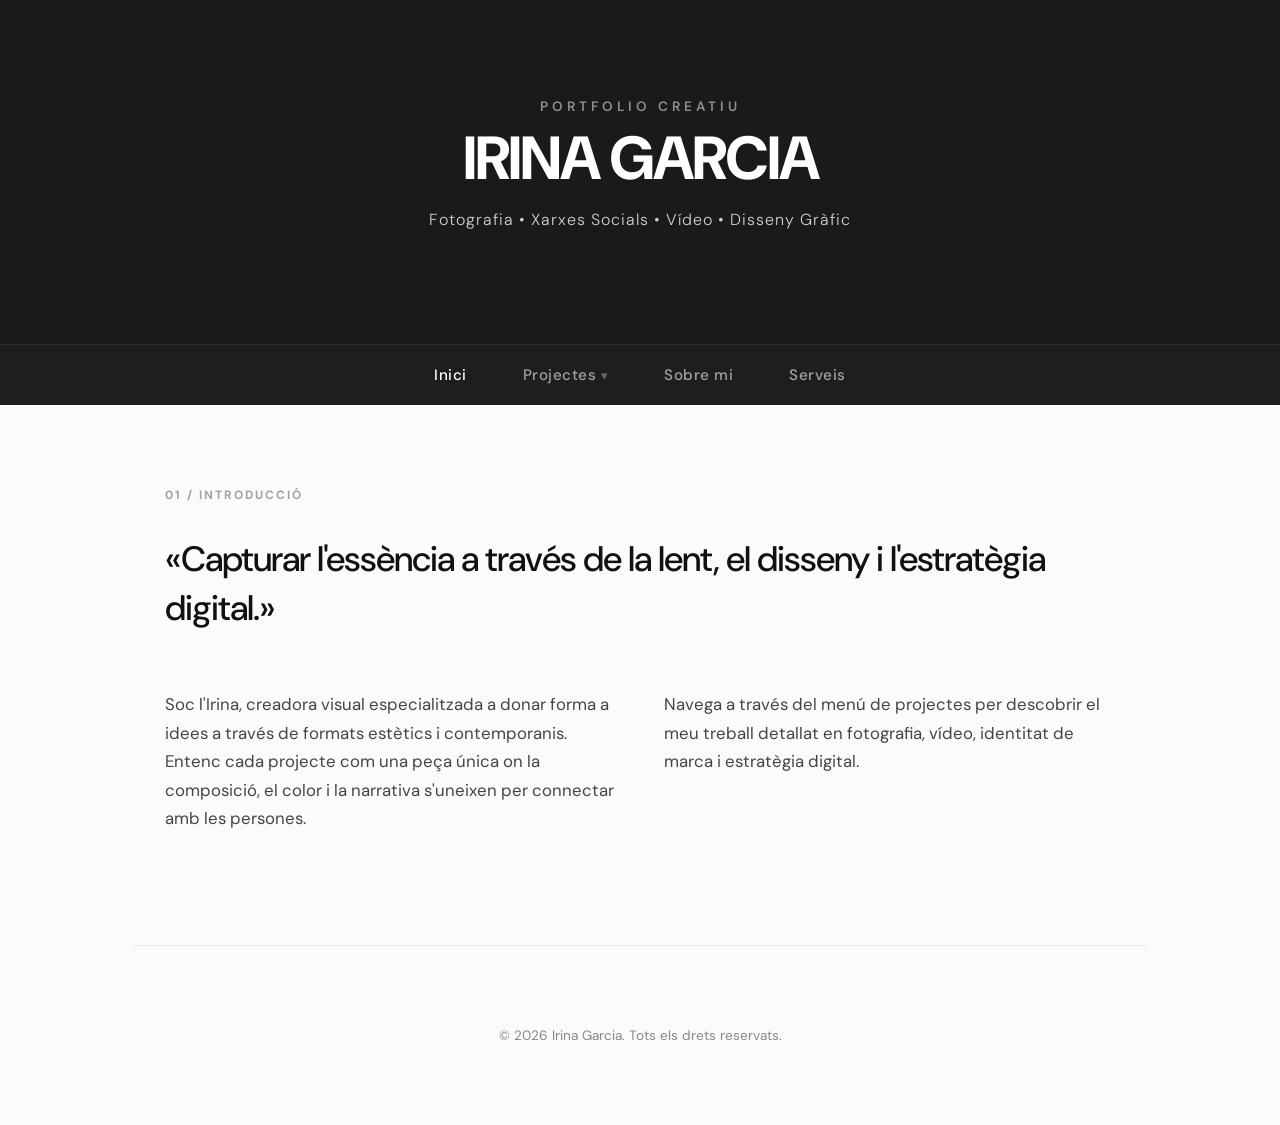
<file: index.html>
<!DOCTYPE html>
<html lang="ca">
<head>
    <meta charset="UTF-8">
    <meta name="viewport" content="width=device-width, initial-scale=1.0">
    <title>Irina | Portfolio Creatiu</title>
    <link rel="preconnect" href="https://fonts.googleapis.com">
    <link rel="preconnect" href="https://fonts.gstatic.com" crossorigin>
    <link href="https://fonts.googleapis.com/css2?family=DM+Sans:ital,opsz,wght@0,9..40,100..1000;1,9..40,100..1000&display=swap" rel="stylesheet">
    <link rel="stylesheet" href="style.css">
</head>
<body>

    <header class="hero-artistico">
        <div class="hero-centro">
            <span class="tagline">PORTFOLIO CREATIU</span>
            <h1>IRINA GARCIA</h1>
            <p class="subtitulo">Fotografia • Xarxes Socials • Vídeo • Disseny Gràfic</p>
        </div>
        <nav class="navbar-artistica">
            <ul class="nav-links">
                <li><a href="index.html" class="active">Inici</a></li>
                <li class="dropdown">
                    <a href="#" class="dropbtn">Projectes <span class="flecha">▾</span></a>
                    <ul class="dropdown-content">
                        <li><a href="fotografia.html">Fotografia</a></li>
                        <li><a href="xarxes-socials.html">Xarxes Socials</a></li>
                        <li><a href="video.html">Vídeo</a></li>
                        <li><a href="disseny-grafic.html">Disseny Gràfic</a></li>
                    </ul>
                </li>
                <li><a href="sobre-mi.html">Sobre mi</a></li>
                <li><a href="serveis.html">Serveis</a></li>
            </ul>
        </nav>
    </header>

    <main class="contenedor-art animacion-entrada">
        <section class="seccion-manifiesto">
            <p class="numero">01 / INTRODUCCIÓ</p>
            <h2 class="frase-impacto">«Capturar l'essència a través de la lent, el disseny i l'estratègia digital.»</h2>
            <div class="texto-columna">
                <p>Soc l'Irina, creadora visual especialitzada a donar forma a idees a través de formats estètics i contemporanis. Entenc cada projecte com una peça única on la composició, el color i la narrativa s'uneixen per connectar amb les persones.</p>
                <p>Navega a través del menú de projectes per descobrir el meu treball detallat en fotografia, vídeo, identitat de marca i estratègia digital.</p>
            </div>
        </section>
    </main>

    <footer class="footer-artistico">
        <p>&copy; 2026 Irina Garcia. Tots els drets reservats.</p>
    </footer>

</body>
</html>
</file>
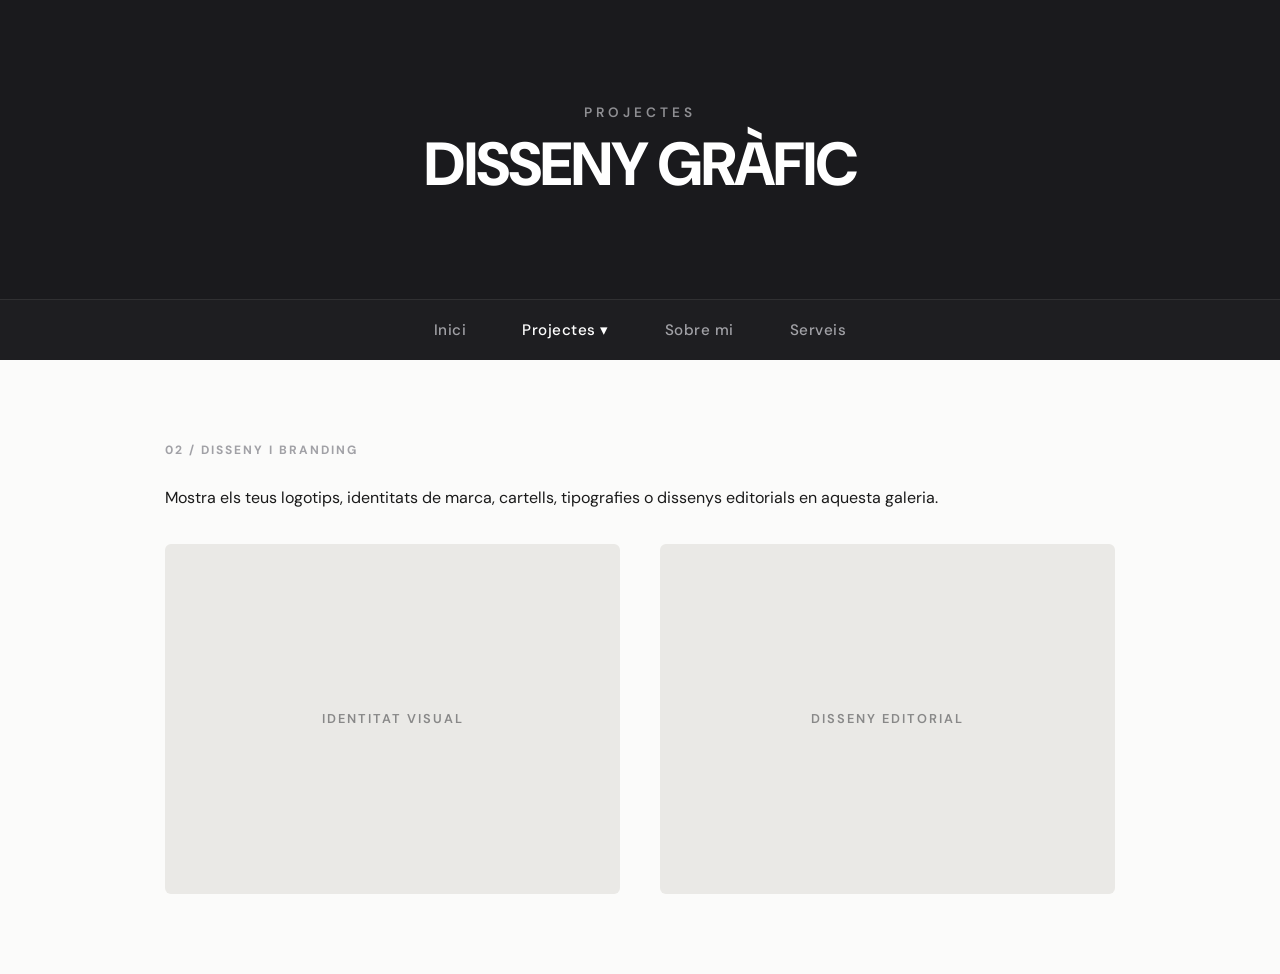
<file: disseny-grafic.html>
<!DOCTYPE html>
<html lang="ca">
<head>
    <meta charset="UTF-8">
    <meta name="viewport" content="width=device-width, initial-scale=1.0">
    <title>Disseny Gràfic | Irina</title>
    <link href="https://fonts.googleapis.com/css2?family=DM+Sans:wght@300;400;500;700&display=swap" rel="stylesheet">
    <link rel="stylesheet" href="style.css">
</head>
<body>
    <header class="hero-artistico subpagina">
        <div class="hero-centro">
            <span class="tagline">PROJECTES</span>
            <h1>DISSENY GRÀFIC</h1>
        </div>
        <nav class="navbar-artistica">
            <ul class="nav-links">
                <li><a href="index.html">Inici</a></li>
                <li class="dropdown">
                    <a href="#" class="dropbtn" style="color: #fff;">Projectes ▾</a>
                    <ul class="dropdown-content">
                        <li><a href="fotografia.html">Fotografia</a></li>
                        <li><a href="xarxes-socials.html">Xarxes Socials</a></li>
                        <li><a href="video.html">Vídeo</a></li>
                        <li><a href="disseny-grafic.html">Disseny Gràfic</a></li>
                    </ul>
                </li>
                <li><a href="sobre-mi.html">Sobre mi</a></li>
                <li><a href="serveis.html">Serveis</a></li>
            </ul>
        </nav>
    </header>
    <main class="contenedor-art">
        <p class="numero">02 / DISSENY I BRANDING</p>
        <p>Mostra els teus logotips, identitats de marca, cartells, tipografies o dissenys editorials en aquesta galeria.</p>
        <div class="cuadricula-artistica">
            <div class="caja-imagen-placeholder">IDENTITAT VISUAL</div>
            <div class="caja-imagen-placeholder">DISSENY EDITORIAL</div>
        </div>
    </main>
</body>
</html>
</file>
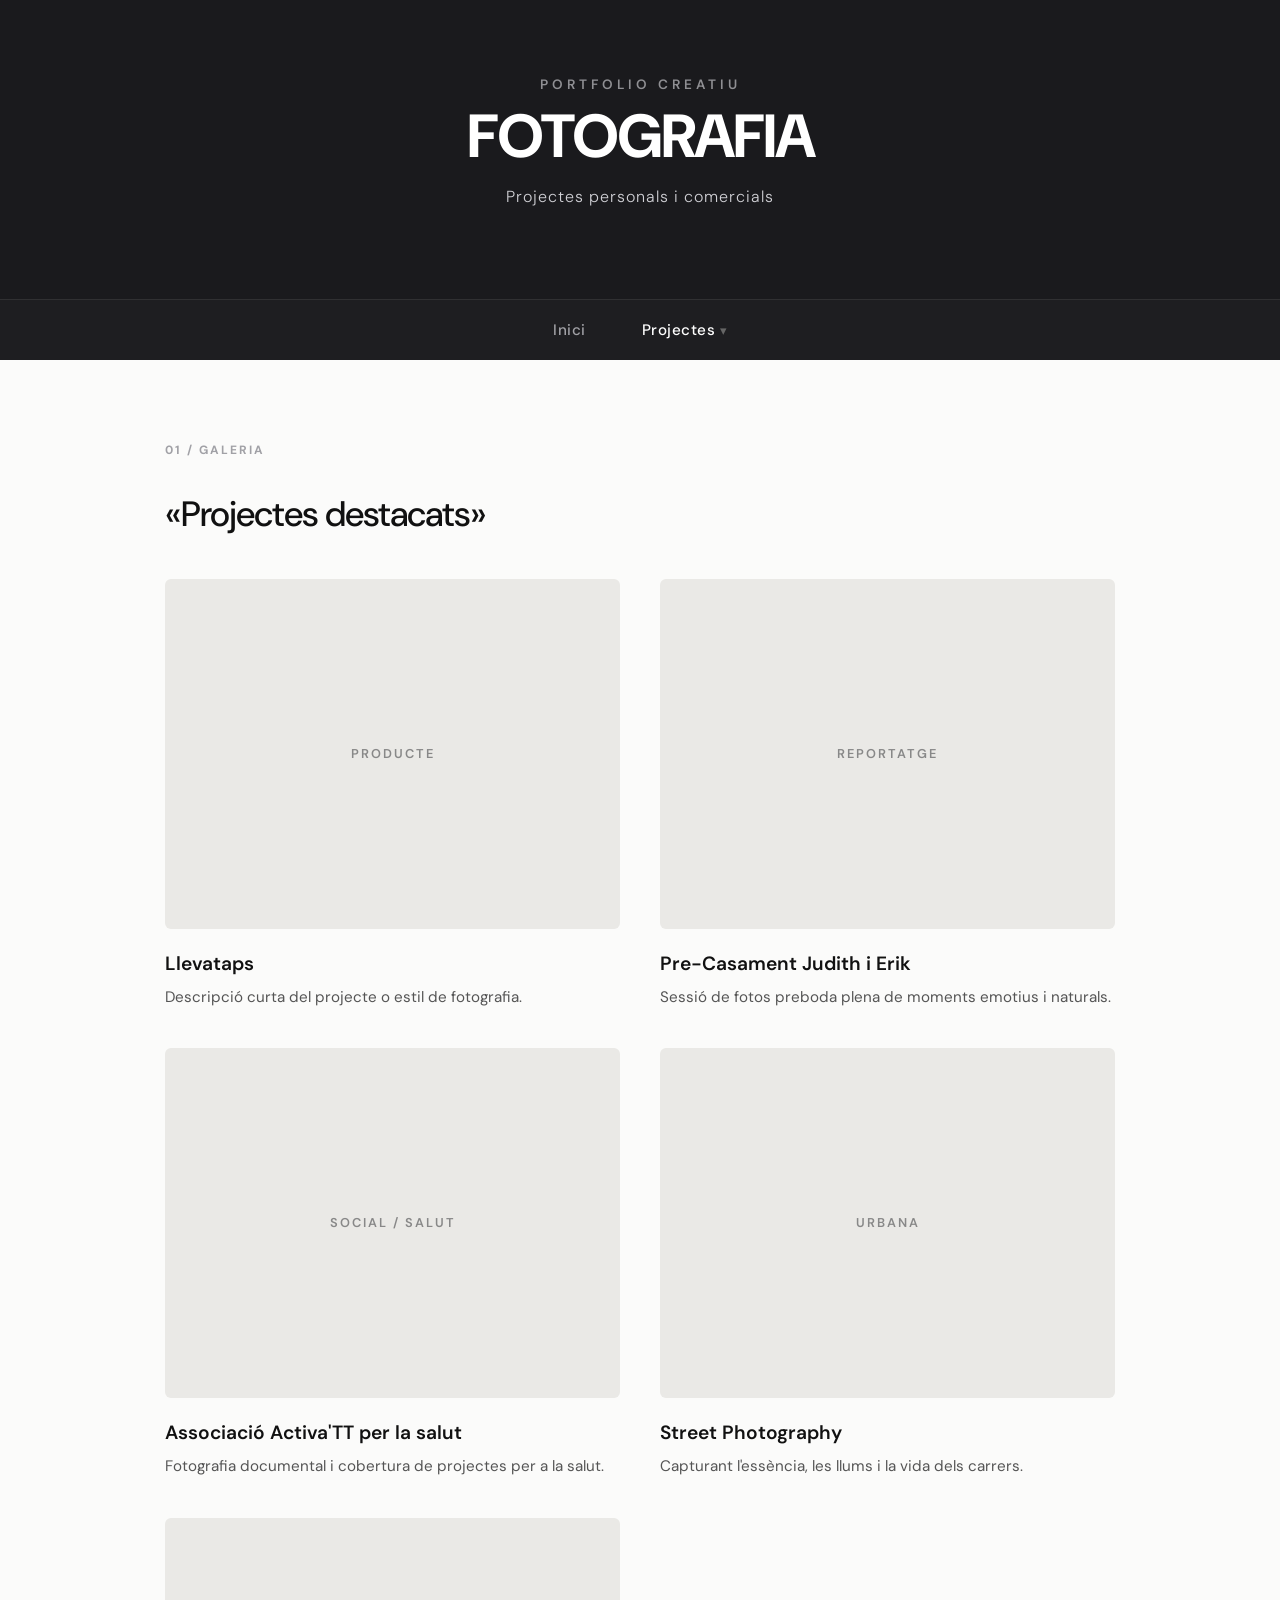
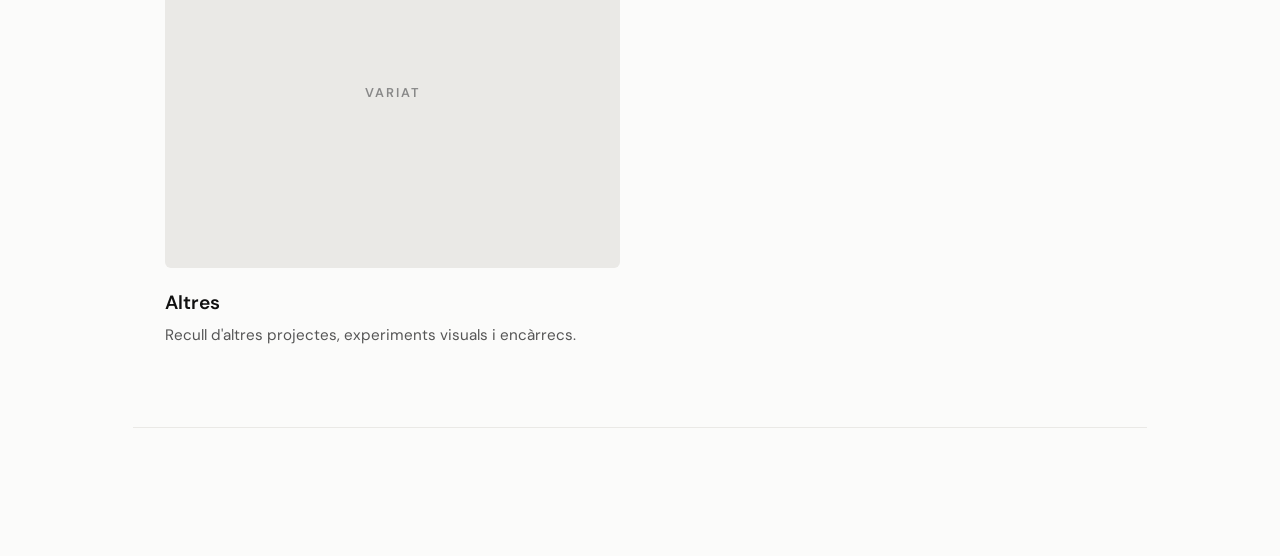
<file: fotografia.html>
<!DOCTYPE html>
<html lang="ca">
<head>
    <meta charset="UTF-8">
    <meta name="viewport" content="width=device-width, initial-scale=1.0">
    <title>Fotografia | Irina Portfolio</title>
    <link rel="preconnect" href="https://fonts.googleapis.com">
    <link rel="preconnect" href="https://fonts.gstatic.com" crossorigin>
    <link href="https://fonts.googleapis.com/css2?family=DM+Sans:ital,opsz,wght@0,9..40,100..1000;1,9..40,100..1000&display=swap" rel="stylesheet">
    <link rel="stylesheet" href="style.css">
</head>
<body>

    <header class="hero-artistico subpagina">
        <div class="hero-centro">
            <span class="tagline">PORTFOLIO CREATIU</span>
            <h1>FOTOGRAFIA</h1>
            <p class="subtitulo">Projectes personals i comercials</p>
        </div>
        <nav class="navbar-artistica">
            <ul class="nav-links">
                <li><a href="index.html">Inici</a></li>
                <li class="dropdown">
                    <a href="#" class="dropbtn active">Projectes <span class="flecha">▾</span></a>
                    <ul class="dropdown-content">
                        <li><a href="fotografia.html">Fotografia</a></li>
                        <li><a href="xarxes-socials.html">Xarxes Socials</a></li>
                        <li><a href="video.html">Vídeo</a></li>
                        <li><a href="disseny-grafic.html">Disseny Gràfic</a></li>
                    </ul>
                </nav>
        </header>

    <main class="contenedor-art animacion-entrada">
        <section class="seccion-galeria">
            <p class="numero">01 / GALERIA</p>
            <h2 class="frase-impacto">«Projectes destacats»</h2>
            
            <div class="cuadricula-artistica">
                <div class="tarjeta-foto">
                    <div class="caja-imagen-placeholder">
                        <span>PRODUCTE</span>
                    </div>
                    <div class="info-foto">
                        <h3>Llevataps</h3>
                        <p>Descripció curta del projecte o estil de fotografia.</p>
                    </div>
                </div>

                <div class="tarjeta-foto">
                    <div class="caja-imagen-placeholder">
                        <span>REPORTATGE</span>
                    </div>
                    <div class="info-foto">
                        <h3>Pre-Casament Judith i Erik</h3>
                        <p>Sessió de fotos preboda plena de moments emotius i naturals.</p>
                    </div>
                </div>

                <div class="tarjeta-foto">
                    <div class="caja-imagen-placeholder">
                        <span>SOCIAL / SALUT</span>
                    </div>
                    <div class="info-foto">
                        <h3>Associació Activa'TT per la salut</h3>
                        <p>Fotografia documental i cobertura de projectes per a la salut.</p>
                    </div>
                </div>

                <div class="tarjeta-foto">
                    <div class="caja-imagen-placeholder">
                        <span>URBANA</span>
                    </div>
                    <div class="info-foto">
                        <h3>Street Photography</h3>
                        <p>Capturant l'essència, les llums i la vida dels carrers.</p>
                    </div>
                </div>

                <div class="tarjeta-foto">
                    <div class="caja-imagen-placeholder">
                        <span>VARIAT</span>
                    </div>
                    <div class="info-foto">
                        <h3>Altres</h3>
                        <p>Recull d'altres projectes, experiments visuals i encàrrecs.</p>
                    </div>
                </div>
            </div>
        </section>
    </main>

    <footer class="footer-artistico">
    </footer>
</body>
</html>
</file>
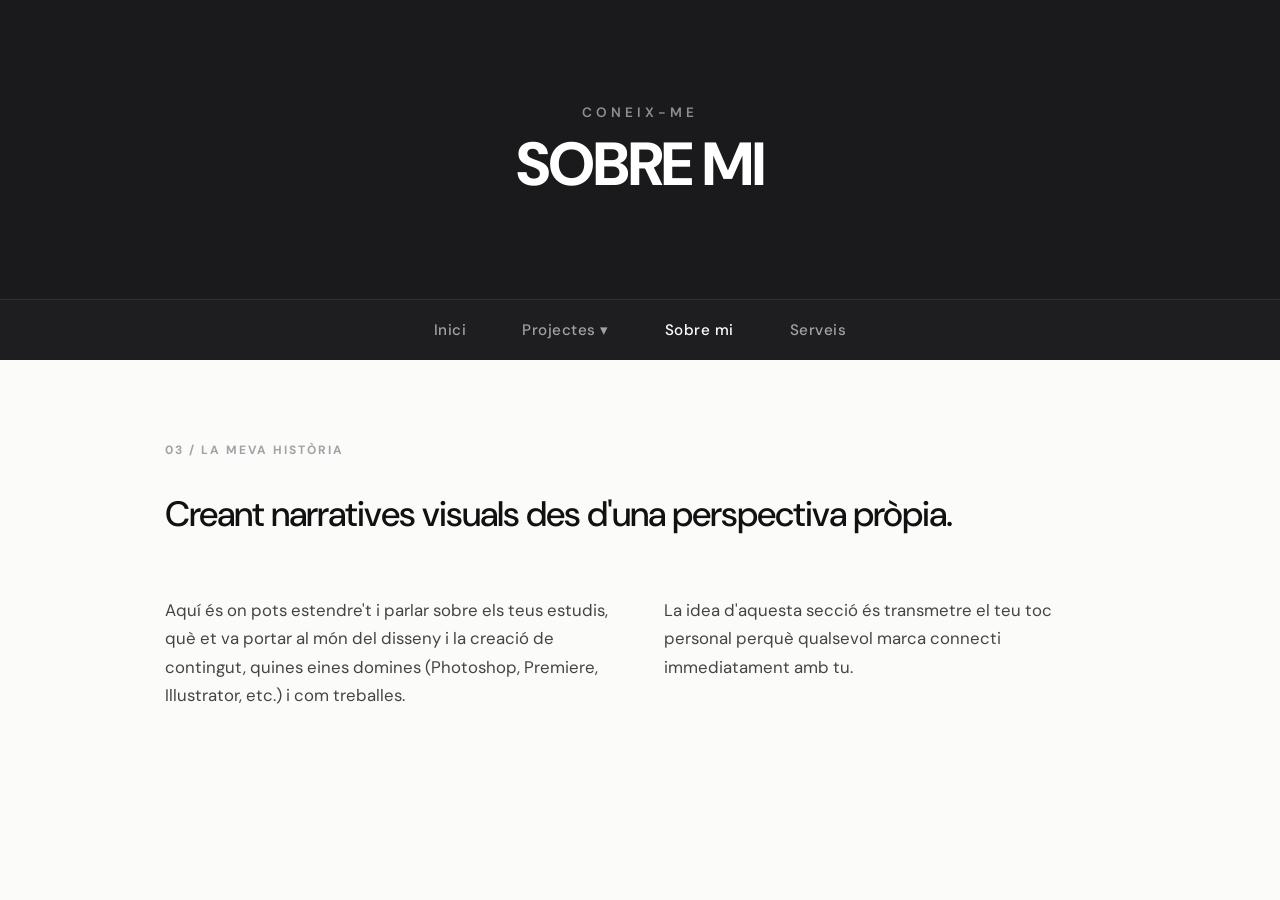
<file: sobre-mi.html>
<!DOCTYPE html>
<html lang="ca">
<head>
    <meta charset="UTF-8">
    <meta name="viewport" content="width=device-width, initial-scale=1.0">
    <title>Sobre mi | Irina</title>
    <link href="https://fonts.googleapis.com/css2?family=DM+Sans:wght@300;400;500;700&display=swap" rel="stylesheet">
    <link rel="stylesheet" href="style.css">
</head>
<body>
    <header class="hero-artistico subpagina">
        <div class="hero-centro">
            <span class="tagline">CONEIX-ME</span>
            <h1>SOBRE MI</h1>
        </div>
        <nav class="navbar-artistica">
            <ul class="nav-links">
                <li><a href="index.html">Inici</a></li>
                <li class="dropdown">
                    <a href="#" class="dropbtn">Projectes ▾</a>
                    <ul class="dropdown-content">
                        <li><a href="fotografia.html">Fotografia</a></li>
                        <li><a href="xarxes-socials.html">Xarxes Socials</a></li>
                        <li><a href="video.html">Vídeo</a></li>
                        <li><a href="disseny-grafic.html">Disseny Gràfic</a></li>
                    </ul>
                </li>
                <li><a href="sobre-mi.html" class="active">Sobre mi</a></li>
                <li><a href="serveis.html">Serveis</a></li>
            </ul>
        </nav>
    </header>
    <main class="contenedor-art">
        <p class="numero">03 / LA MEVA HISTÒRIA</p>
        <h2 class="frase-impacto">Creant narratives visuals des d'una perspectiva pròpia.</h2>
        <div class="texto-columna">
            <p>Aquí és on pots estendre't i parlar sobre els teus estudis, què et va portar al món del disseny i la creació de contingut, quines eines domines (Photoshop, Premiere, Illustrator, etc.) i com treballes.</p>
            <p>La idea d'aquesta secció és transmetre el teu toc personal perquè qualsevol marca connecti immediatament amb tu.</p>
        </div>
    </main>
</body>
</html>
</file>
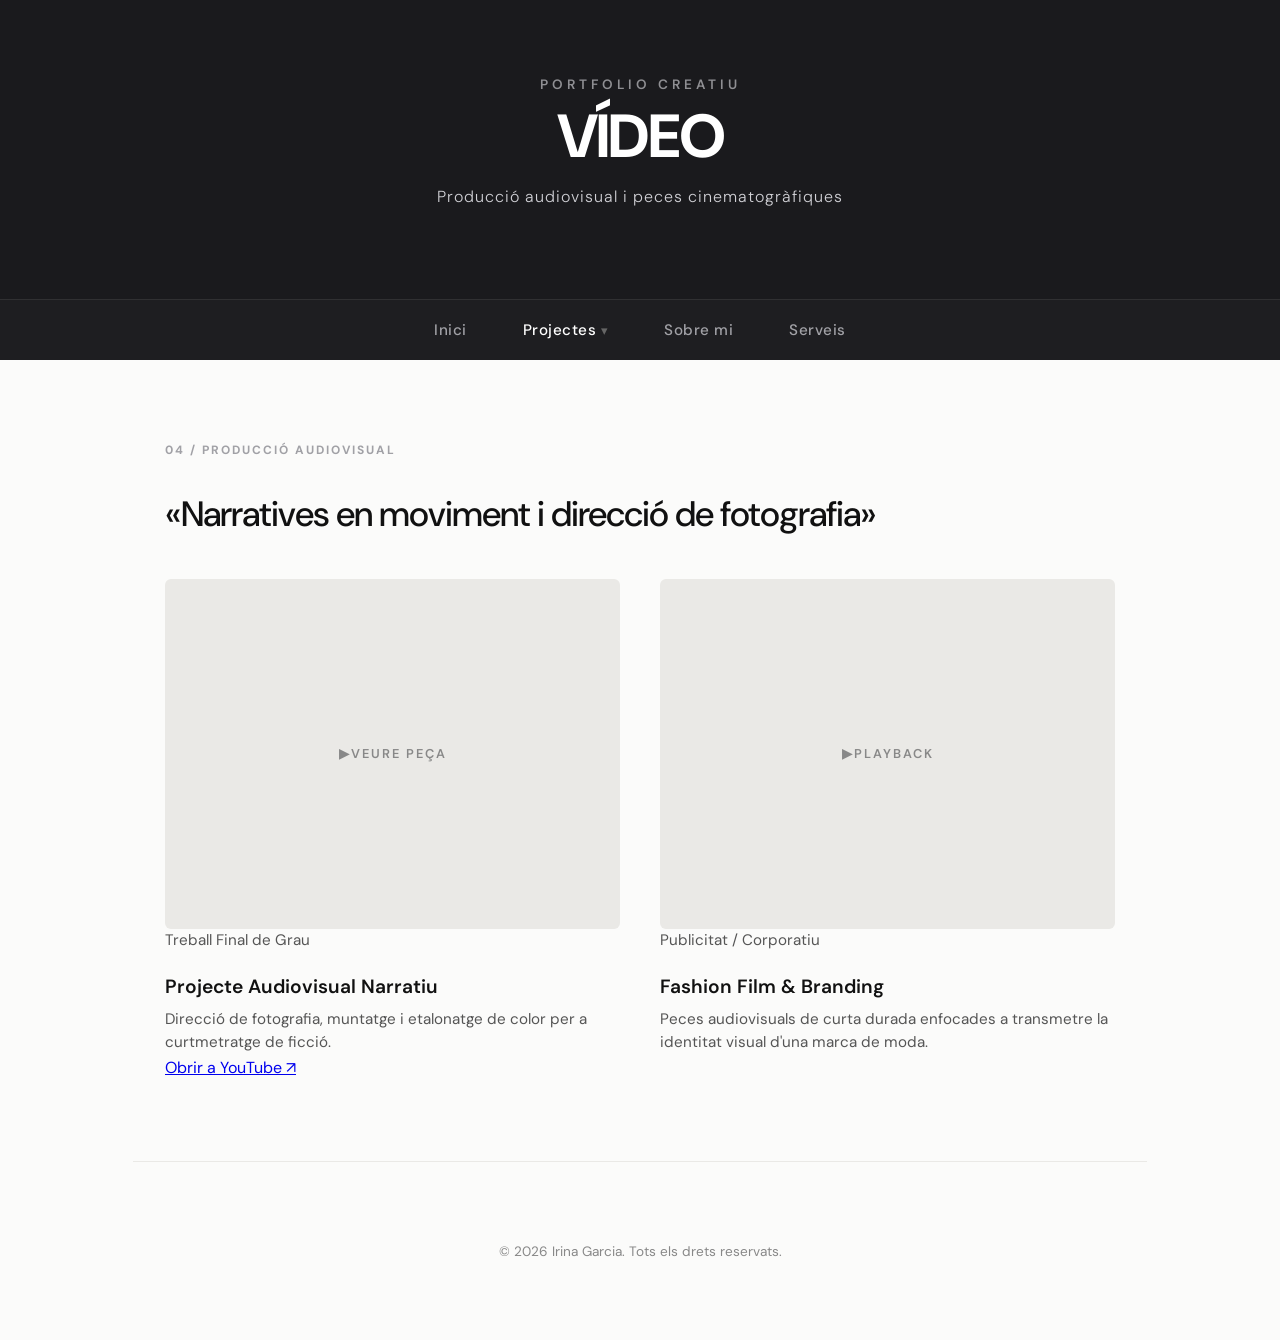
<file: video.html>
<!DOCTYPE html>
<html lang="ca">
<head>
    <meta charset="UTF-8">
    <meta name="viewport" content="width=device-width, initial-scale=1.0">
    <title>Vídeo | Irina Portfolio</title>
    <link rel="preconnect" href="https://fonts.googleapis.com">
    <link rel="preconnect" href="https://fonts.gstatic.com" crossorigin>
    <link href="https://fonts.googleapis.com/css2?family=DM+Sans:ital,opsz,wght@0,9..40,100..1000;1,9..40,100..1000&display=swap" rel="stylesheet">
    <link rel="stylesheet" href="style.css">
</head>
<body>

    <!-- CAPÇALERA ARTÍSTICA -->
    <header class="hero-artistico subpagina">
        <div class="hero-centro">
            <span class="tagline">PORTFOLIO CREATIU</span>
            <h1>VÍDEO</h1>
            <p class="subtitulo">Producció audiovisual i peces cinematogràfiques</p>
        </div>
        <nav class="navbar-artistica">
            <ul class="nav-links">
                <li><a href="index.html">Inici</a></li>
                <li class="dropdown">
                    <a href="#" class="dropbtn active">Projectes <span class="flecha">▾</span></a>
                    <ul class="dropdown-content">
                        <li><a href="fotografia.html">Fotografia</a></li>
                        <li><a href="xarxes-socials.html">Xarxes Socials</a></li>
                        <li><a href="video.html">Vídeo</a></li>
                        <li><a href="disseny-grafic.html">Disseny Gràfic</a></li>
                    </ul>
                </li>
                <li><a href="sobre-mi.html">Sobre mi</a></li>
                <li><a href="serveis.html">Serveis</a></li>
            </ul>
        </nav>
    </header>

    <!-- SECCIÓ PRINCIPAL AUDIOVISUAL -->
    <main class="contenedor-art animacion-entrada">
        <section class="seccion-galeria">
            <p class="numero">04 / PRODUCCIÓ AUDIOVISUAL</p>
            <h2 class="frase-impacto">«Narratives en moviment i direcció de fotografia»</h2>
            
            <div class="cuadricula-artistica">
                
                <!-- PROJECTE 1: Curtmetratge / TFG (Format Horitzontal) -->
                <div class="tarjeta-foto">
                    <!-- Hem fet servir la caixa de video amb ràtio 4:3 o 16:9 de la teva portada -->
                    <div class="caja-imagen-placeholder video-tfg">
                        <span class="icono-play">▶</span>
                        <span>VEURE PEÇA</span>
                    </div>
                    <div class="info-foto">
                        <p class="tag-proyecto">Treball Final de Grau</p>
                        <h3>Projecte Audiovisual Narratiu</h3>
                        <p>Direcció de fotografia, muntatge i etalonatge de color per a curtmetratge de ficció.</p>
                        <!-- Pots canviar aquest enllaç pel teu vídeo real de YouTube o Vimeo si vols -->
                        <a href="https://youtube.com" target="_blank" class="enllaç-youtube">Obrir a YouTube ↗</a>
                    </div>
                </div>

                <!-- PROJECTE 2: Clip Comercial -->
                <div class="tarjeta-foto">
                    <div class="caja-imagen-placeholder video-tfg">
                        <span class="icono-play">▶</span>
                        <span>PLAYBACK</span>
                    </div>
                    <div class="info-foto">
                        <p class="tag-proyecto">Publicitat / Corporatiu</p>
                        <h3>Fashion Film & Branding</h3>
                        <p>Peces audiovisuals de curta durada enfocades a transmetre la identitat visual d'una marca de moda.</p>
                    </div>
                </div>

            </div>
        </section>
    </main>

    <!-- PEU DE PÀGINA -->
    <footer class="footer-artistico">
        <p>&copy; 2026 Irina Garcia. Tots els drets reservats.</p>
    </footer>

</body>
</html>
</file>
<file: style.css>
/* CONFIGURACIÓN GENERAL */
body {
    font-family: 'DM Sans', sans-serif;
    margin: 0;
    padding: 0;
    background-color: #fbfbfa;
    color: #1a1a1a;
    line-height: 1.7;
    -webkit-font-smoothing: antialiased;
}

/* RECTÁNGULO SUPERIOR MÁS CORTO */
.hero-artistico {
    position: relative;
    background-color: #1a1a1d;
    color: #ffffff;
    height: 45vh;
    display: flex;
    flex-direction: column;
    justify-content: space-between;
    align-items: center;
    padding: 0;
}

.hero-artistico.subpagina {
    height: 40vh;
}

.hero-centro {
    margin: auto 0;
    text-align: center;
    padding: 0 1rem;
}

.tagline {
    font-size: 0.85rem;
    font-weight: 600;
    letter-spacing: 4px;
    color: #8f8f93;
    display: block;
    margin-bottom: 0.5rem;
}

.hero-artistico h1 {
    font-size: 3.8rem;
    font-weight: 800;
    letter-spacing: -2px;
    margin: 0;
    line-height: 1.1;
}

.subtitulo {
    font-size: 1rem;
    color: #d1d1d6;
    font-weight: 300;
    letter-spacing: 1px;
    margin-top: 0.8rem;
}

/* MENÚ INTEGRADO EN LA BASE DEL RECTÁNGULO */
.navbar-artistica {
    width: 100%;
    background: rgba(255, 255, 255, 0.02);
    border-top: 1px solid rgba(255, 255, 255, 0.08);
    padding: 1rem 0;
}

.nav-links {
    list-style: none;
    display: flex;
    justify-content: center;
    gap: 3.5rem;
    margin: 0;
    padding: 0;
}

.nav-links a {
    text-decoration: none;
    color: #a1a1a6;
    font-weight: 500;
    font-size: 0.95rem;
    letter-spacing: 0.5px;
    transition: color 0.3s ease;
}

.nav-links a:hover, .nav-links a.active {
    color: #ffffff;
}

.flecha {
    font-size: 0.8rem;
    color: #666;
}

/* MENÚ DESPLEGABLE (DROPDOWN) - CORREGIT */
.dropdown {
    position: relative;
}

.dropdown-content {
    display: none;
    position: absolute;
    background-color: #ffffff;
    min-width: 220px;
    box-shadow: 0px 10px 30px rgba(0,0,0,0.08);
    border-radius: 8px;
    padding: 0.6rem 0;
    list-style: none;
    top: 100%; /* Enganxa el menú just a sota de la paraula Projectes */
    left: 50%;
    transform: translateX(-50%);
    z-index: 100;
    border: 1px solid #eee;
    margin: 0;
}

.dropdown-content li a {
    color: #333333 !important;
    padding: 0.7rem 1.5rem;
    display: block;
    font-size: 0.9rem;
    text-align: left;
}

.dropdown-content li a:hover {
    background-color: #f7f7f9;
    color: #000000 !important;
}

/* El "pont" invisible per evitar que el menú desaparegui en moure el ratolí */
.dropdown::before {
    content: "";
    position: absolute;
    top: 50%;
    left: 0;
    width: 100%;
    height: 40px;
    display: none;
    z-index: 99;
}

.dropdown:hover .dropdown-content, 
.dropdown:hover::before {
    display: block;
}

/* SECCIONES EDITORIALES */
.contenedor-art {
    max-width: 950px;
    margin: 5rem auto;
    padding: 0 2rem;
}

.numero {
    font-size: 0.75rem;
    font-weight: 700;
    letter-spacing: 2px;
    color: #a1a1a6;
    margin-bottom: 1.5rem;
}

.seccion-manifiesto {
    margin-bottom: 6rem;
}

.frase-impacto {
    font-size: 2.2rem;
    font-weight: 500;
    letter-spacing: -1px;
    line-height: 1.4;
    margin-bottom: 2.5rem;
    color: #111111;
}

.texto-columna {
    display: grid;
    grid-template-columns: 1fr 1fr;
    gap: 3rem;
    font-size: 1.05rem;
    color: #444444;
}

.cuadricula-artistica {
    display: grid;
    grid-template-columns: 1fr 1fr;
    gap: 2.5rem;
    margin-top: 2rem;
}

.caja-imagen-placeholder {
    background-color: #eae9e6;
    height: 350px;
    border-radius: 6px;
    display: flex;
    justify-content: center;
    align-items: center;
    font-size: 0.8rem;
    letter-spacing: 2px;
    color: #888;
    font-weight: 600;
    transition: transform 0.4s ease, box-shadow 0.4s ease;
}

.caja-imagen-placeholder:hover {
    transform: translateY(-4px);
    box-shadow: 0 15px 35px rgba(0,0,0,0.05);
}

.footer-artistico {
    text-align: center;
    padding: 4rem 2rem;
    font-size: 0.85rem;
    color: #888;
    border-top: 1px solid #eae9e6;
    max-width: 950px;
    margin: 0 auto;
}

/* AFEGITS PER A LA PÀGINA DE XARXES */
.titulo-subseccion {
    font-size: 1.2rem;
    font-weight: 600;
    letter-spacing: 1px;
    text-transform: uppercase;
    color: #1a1a1a;
    margin-bottom: 2rem;
    border-bottom: 1px solid #eae9e6;
    padding-bottom: 0.5rem;
}

.tarjeta-foto {
    display: flex;
    flex-direction: column;
}

.info-foto h3, .tarjeta-audiovisual h4 {
    font-size: 1.2rem;
    font-weight: 600;
    margin: 1.2rem 0 0.3rem 0;
    color: #111111;
}

.info-foto p, .tarjeta-audiovisual p {
    font-size: 0.95rem;
    color: #555555;
    margin: 0;
    line-height: 1.5;
}

.graella-videos {
    display: grid;
    grid-template-columns: repeat(3, 1fr);
    gap: 2rem;
    margin-top: 3rem;
}

.tarjeta-audiovisual {
    display: flex;
    flex-direction: column;
}

.contenedor-video {
    width: 100%;
    aspect-ratio: 9 / 16;
    background-color: #000;
    border-radius: 12px;
    position: relative;
    overflow: hidden;
    cursor: pointer;
    transition: transform 0.4s cubic-bezier(0.16, 1, 0.3, 1), box-shadow 0.4s ease;
}

.contenedor-video video {
    width: 100%;
    height: 100%;
    object-fit: cover;
    transition: transform 0.6s ease;
}

.contenedor-video:hover {
    transform: translateY(-6px);
    box-shadow: 0 15px 30px rgba(0,0,0,0.08);
}

.contenedor-video:hover video {
    transform: scale(1.04);
}

.capa-oscura {
    position: absolute;
    top: 0; left: 0; width: 100%; height: 100%;
    background: rgba(0,0,0,0.4);
    display: flex; justify-content: center; align-items: center;
    opacity: 0; transition: opacity 0.3s ease;
}

.capa-oscura span {
    color: #fff; font-size: 0.9rem; font-weight: 500; letter-spacing: 1px;
    border: 1px solid #fff; padding: 0.6rem 1.2rem; border-radius: 40px;
    transform: translateY(10px); transition: transform 0.4s ease;
}

.contenedor-video:hover .capa-oscura { opacity: 1; }
.contenedor-video:hover .capa-oscura span { transform: translateY(0); }

.seccion-historias {
    margin-top: 6rem;
    border-top: 1px solid #eae9e6;
    padding-top: 4rem;
}

.seccion-historias p {
    font-size: 0.95rem;
    color: #555555;
    margin-bottom: 3rem;
}

.contenedor-historias-flex {
    display: flex;
    gap: 3.5rem;
    justify-content: flex-start;
    flex-wrap: wrap;
    margin-top: 2rem;
}

.item-historia {
    display: flex;
    flex-direction: column;
    align-items: center;
    gap: 1rem;
    cursor: pointer;
}

.circulo-historia {
    width: 90px;
    height: 90px;
    border-radius: 50%;
    border: 1px solid #a1a1a6;
    padding: 4px;
    background-color: #fbfbfa;
    transition: transform 0.4s cubic-bezier(0.16, 1, 0.3, 1), border-color 0.4s ease, box-shadow 0.4s ease;
}

.circulo-historia img {
    width: 100%;
    height: 100%;
    object-fit: cover;
    border-radius: 50%;
}

.item-historia span {
    font-size: 0.85rem;
    font-weight: 600;
    color: #1a1a1a;
    letter-spacing: 0.5px;
    transition: color 0.3s ease;
}

.item-historia:hover .circulo-historia {
    transform: translateY(-4px) scale(1.03);
    border-color: #1a1a1a;
    box-shadow: 0 10px 20px rgba(0,0,0,0.05);
}

.item-historia:hover span {
    color: #666666;
}

/* MEDIA QUERIES (RESPONSIVE) */
@media (max-width: 768px) {
    .hero-artistico h1 { font-size: 2.8rem; }
    .hero-artistico { height: 35vh; }
    .texto-columna { grid-template-columns: 1fr; gap: 1.5rem; }
    .cuadricula-artistica { grid-template-columns: 1fr; }
    .graella-videos { grid-template-columns: 1fr; gap: 3rem; }
    .nav-links { gap: 1.5rem; }
    .contenedor-historias-flex { gap: 2rem; justify-content: center; }
    .circulo-historia { width: 80px; height: 80px; }
}
</file>
